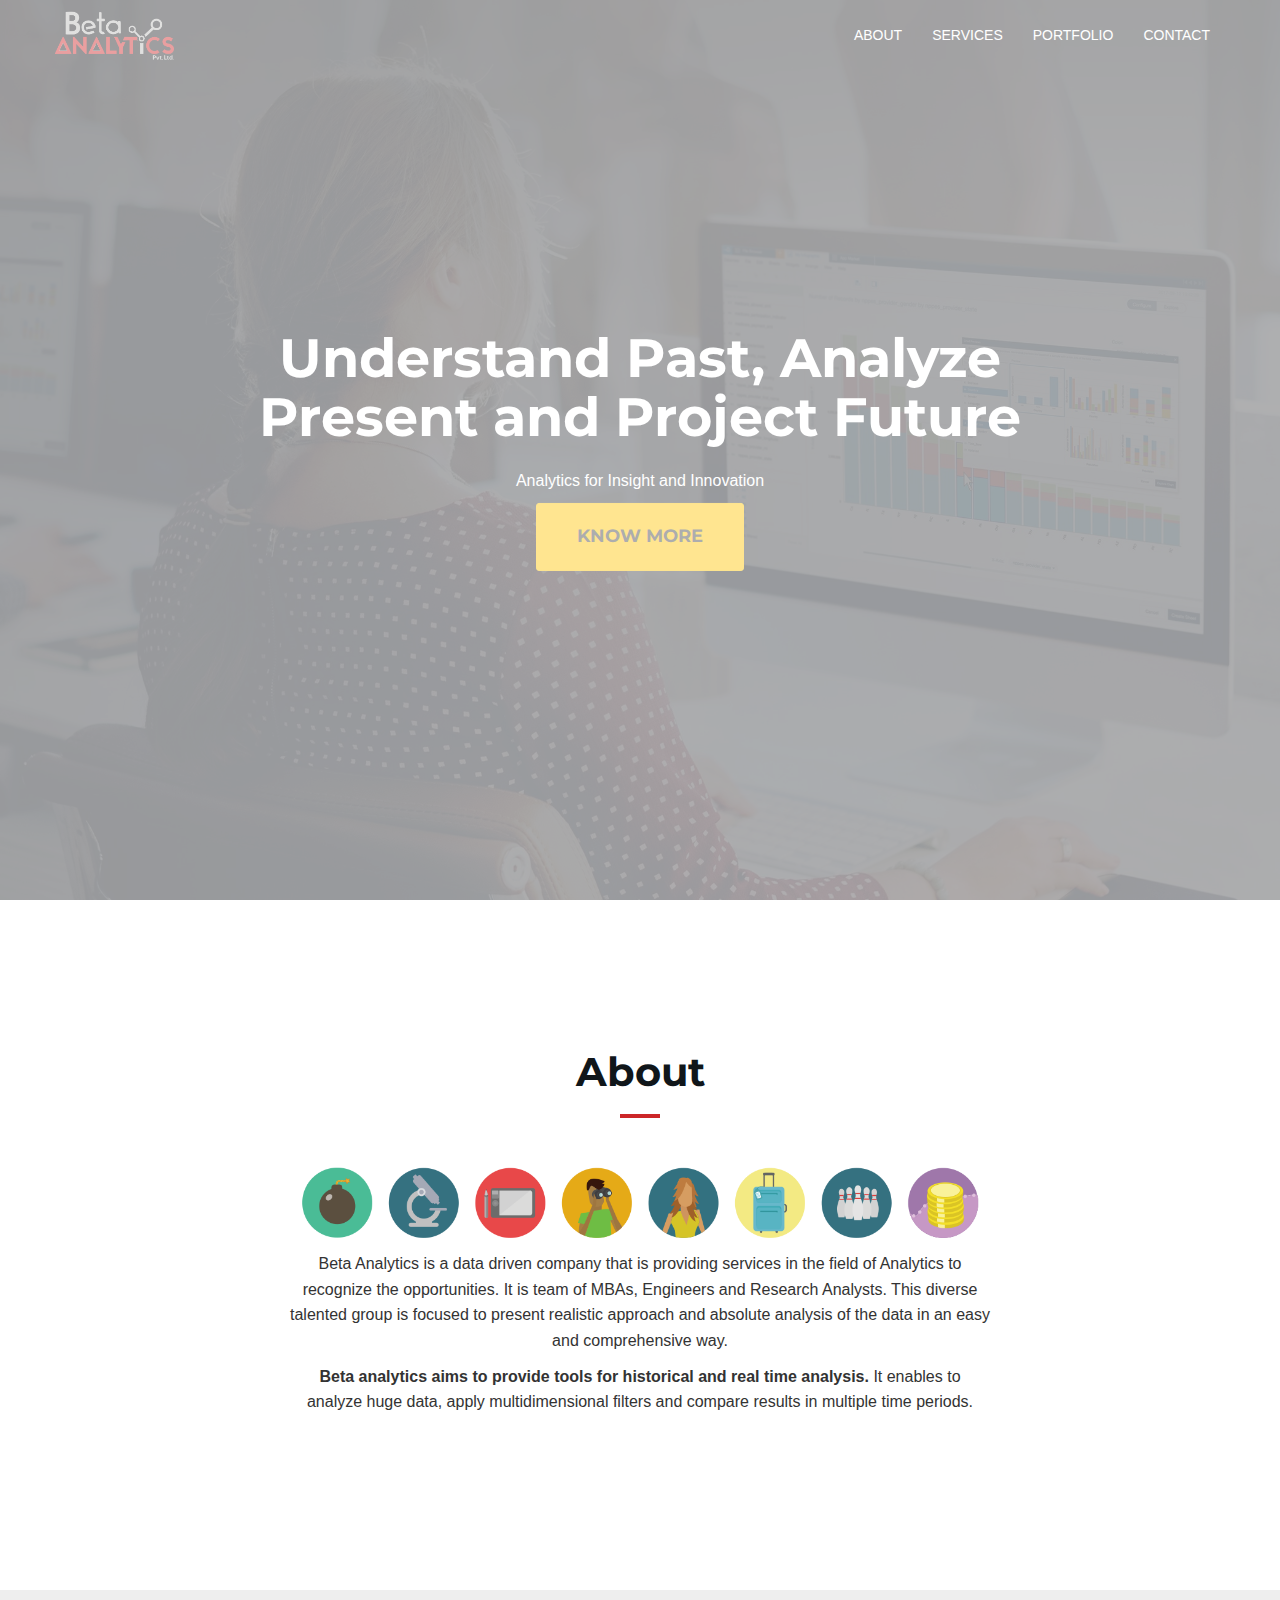
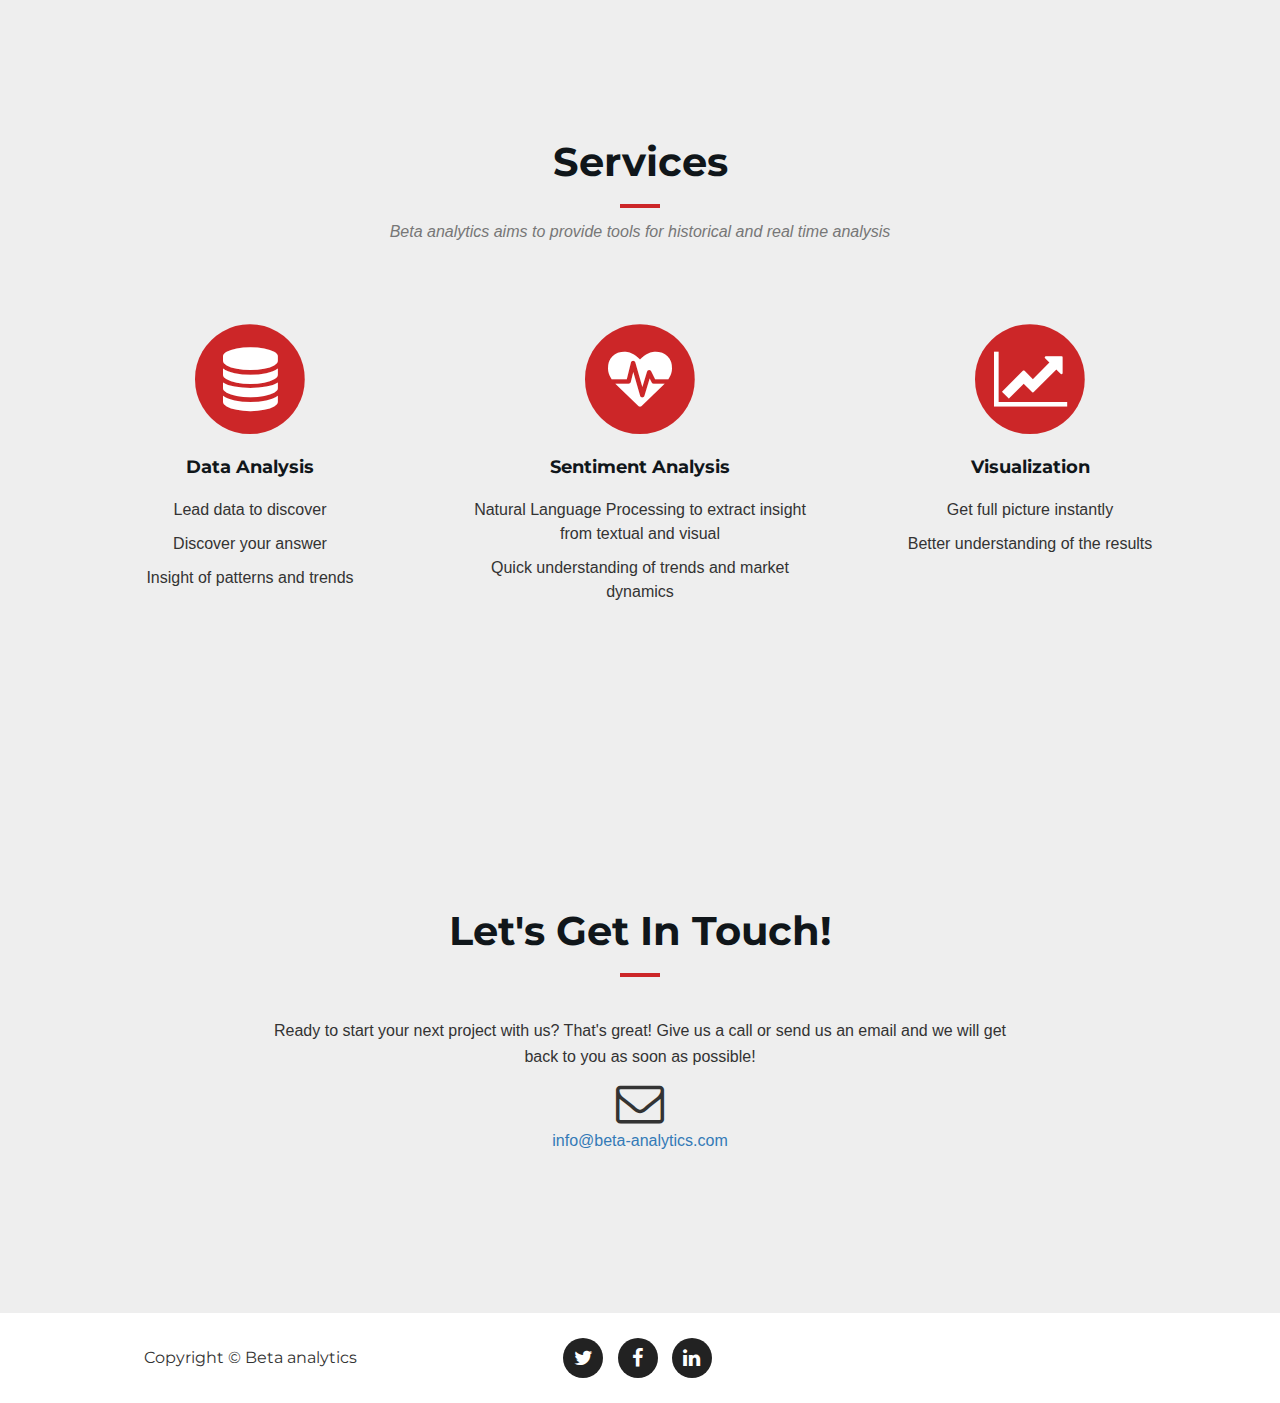
<file: index.html>
<!DOCTYPE html>
<html lang="en">
    <head>
        <meta charset="utf-8" />
        <meta http-equiv="X-UA-Compatible" content="IE=edge" />
        <meta name="viewport" content="width=device-width, initial-scale=1" />

        <title>Beta analytics</title>

        <script type="text/javascript" src="js/jquery.min.js"></script>

        <script type="text/javascript" src="js/bootstrap.min.js"></script>
        <link type="text/css" rel="stylesheet" href="css/bootstrap.min.css" />

        <!-- <script src="js/agency.min.js"></script> -->

        <link href="https://cdnjs.cloudflare.com/ajax/libs/font-awesome/4.7.0/css/font-awesome.min.css" rel="stylesheet" type="text/css" />
        <link href="https://fonts.googleapis.com/css?family=Montserrat:400,700%7CVarela+Round" rel="stylesheet" />

        <link type="text/css" rel="stylesheet" href="css/style.css" />
        <script type="text/javascript" src="js/main.js"></script>
    </head>

    <body>
        <header id="home">
            <div class="bg-img" style="background-image: url('./img/header-bg.jpg');">
                <div class="overlay"></div>
            </div>

            <nav id="nav" class="navbar nav-transparent">
                <div class="container">

                    <div class="navbar-header">
                        <div class="navbar-brand">
                            <a href="index.html">
                                <img class="logo" src="img/logo-medium.png" alt="logo">
                                <img class="logo-alt" src="img/logo-medium-comp.png" alt="logo">
                            </a>
                        </div>

                        <div class="nav-collapse">
                            <span></span>
                        </div>
                    </div>

                    <ul class="main-nav nav navbar-nav navbar-right">
                        <li class="hidden">
                            <a href="#page-top"></a>
                        </li>
                        <li>
                            <a href="#about">About</a>
                        </li>
                        <li>
                            <a href="#services">Services</a>
                        </li>
                        <li>
                            <a class="page-scroll" href="#portfolio">Portfolio</a>
                        </li>
                        <li style="display:none">
                            <a href="#team">Team</a>
                        </li>
                        <li>
                            <a href="#contact">Contact</a>
                        </li>
                    </ul>

                </div>
            </nav>

            <div class="home-wrapper">
                <div class="container">
                    <div class="row">

                        <div class="col-md-10 col-md-offset-1">
                            <div class="intro-text">
                                <h1 class="white-text">Understand Past, Analyze Present and Project Future</h1>
                                <p class="white-text">Analytics for Insight and Innovation</p>
                                <a href="#about" class="page-scroll btn btn-xl">Know More</a>
                            </div>
                        </div>

                    </div>
                </div>
            </div>
        </header>

        <!-- About Section -->
        <section id="about">
            <div class="container">
                <div class="row">
                    <div class="col-lg-12 text-center">
                        <h2 class="section-heading title">About</h2>

                        <div class="col-lg-8 col-lg-offset-2">
                            <div class="modal-body">

                                <img class="img-responsive img-centered" src="img/portfolio/roundicons-free.png" alt="">
                                <p>Beta Analytics is a data driven company that is providing services in the field of Analytics to recognize the opportunities.  It is team of MBAs, Engineers and Research Analysts. This diverse talented group is focused to present realistic approach and absolute analysis of the data in an easy and comprehensive way.</p>
                                <p>
                                    <strong>Beta analytics aims to provide tools for historical and real time analysis.</strong> It enables to analyze huge data, apply multidimensional filters and compare results in multiple time periods.</p>

                            </div>
                        </div>
                    </div>
                </div>
            </div>

            </div>

        </section>


        <!-- Services Section -->
        <section id="services" class="bg-light-gray">
            <div class="container">
                <div class="row">
                    <div class="col-lg-12 text-center">
                        <h2 class="section-heading title">Services</h2>
                        <h3 class="section-subheading text-muted">Beta analytics aims to provide tools for historical and real time analysis</h3>
                    </div>
                </div>
                <div class="row text-center">
                    <div class="col-md-4">
                        <div class="services">
                            <span class="fa-stack fa-4x">
                                <i class="fa fa-circle fa-stack-2x text-primary"></i>
                                <i class="fa fa-database fa-stack-1x fa-inverse"></i>
                            </span>
                            <h4 class="service-heading">Data Analysis</h4>
                            <ul>
                                <li>
                                    Lead data to discover
                                </li>
                                <li>
                                    Discover your answer
                                </li>
                                <li>
                                    Insight of patterns and trends
                                </li>
                            </ul>
                        </div>
                    </div>
                    <div class="col-md-4 text-center">
                        <span class="fa-stack fa-4x">
                            <i class="fa fa-circle fa-stack-2x text-primary"></i>
                            <i class="fa fa-heartbeat fa-stack-1x fa-inverse"></i>
                        </span>
                        <h4 class="service-heading">Sentiment Analysis</h4>
                        <ul >
                            <li>
                                Natural Language Processing to extract insight from textual and visual
                            </li>
                            <li>
                                Quick understanding of trends and market dynamics
                            </li>
                        </ul>
                    </div>
                    <div class="col-md-4">
                        <span class="fa-stack fa-4x">
                            <i class="fa fa-circle fa-stack-2x text-primary"></i>
                            <i class="fa fa-line-chart fa-stack-1x fa-inverse"></i>
                        </span>
                        <h4 class="service-heading">Visualization</h4>
                        <ul >
                            <li>
                                Get full picture instantly
                            </li>
                            <li>
                                Better understanding of the results
                            </li>
                        </ul>
                    </div>
                </div>
            </div>
        </section>

        <section id="portfolio" style="display:none">
            <div class="container">
                <div class="row">
                    <div class="col-lg-12 text-center">
                        <h2 class="section-heading title">Portfolio</h2>
                    </div>
                </div>
                <div class="row">
                    <div class="col-lg-6 about-left">
                        <h6>Brand new app to blow your mind</h6>
                        <h1>Nepseguide</h1>
                        <p>
                            <span>
                                We are here to listen from you deliver excellence
                            </span>
                        </p>
                        <p class="content">
                            nepseguide.com is a financial portal that offers complete and valuable information for stock investing. We offer unbiased and thorough equity research to make timely and right investment decisions. Our platform contains comprehensive and extensive information of security market relevant to all the prospective users and investors in the stock market of Nepal.
                        </p>
                        <a href="https://nepseguide.com/" type="button" class="page-scroll btn btn-primary" data-dismiss="modal"><i class="fa fa-get-pocket"></i> Get Early Access To Beta Version</a>
                    </div>
                    <div class="col-lg-6 about-right">
                        <div class="active-about-carusel">
                            <div class="single-item">
                                <img class="img-fluid" src="img/portfolio/golden-preview.png" alt="" width="80%">
                            </div>
                        </div>
                    </div>
                </div>
            </div>
        </section>


        <!-- Team Section -->
        <section id="team" style="display:none">
            <div class="container">
                <div class="row">
                    <div class="col-lg-12 text-center">
                        <h2 class="section-heading title">Our Amazing Team</h2>
                        <h3 class="section-subheading text-muted"></h3>
                    </div>
                </div>

                <div class="row">
                    <div class="col-sm-4">
                        <div class="team-member">
                            <img src="img/team/bikram.jpg" class="img-responsive img-circle" alt="">
                            <h4>Bikram Chitrakar</h4>
                            <p class="text-muted">Analyst</p>
                        </div>
                    </div>
                    <div class="col-sm-4">
                        <div class="team-member">
                            <img src="img/team/sanjeev.jpg" class="img-responsive img-circle" alt="">
                            <h4>Sanjeev Ghimire</h4>
                            <p class="text-muted">Analyst</p>
                        </div>
                    </div>
                    <div class="col-sm-4">
                        <div class="team-member">
                            <img src="img/team/rhoit.jpg" class="img-responsive img-circle" alt="">
                            <h4>Rohit Man Amatya</h4>
                            <p class="text-muted">Developer</p>
                        </div>
                    </div>
                </div>
            </div>
        </section>


        <!-- Contact Section -->
        <section id="contact" class="bg-light-gray">
            <div class="container">
                <div class="row">
                    <div class="col-lg-8 col-lg-offset-2 text-center">
                        <h2 class="section-heading title">Let's Get In Touch!</h2>
                        <hr class="primary">
                        <p>Ready to start your next project with us? That's great! Give us a call or send us an email and we will get back to you as soon as possible!</p>
                    </div>
                    <!-- <div class="col-lg-4 col-lg-offset-2 text-center">
                         <i class="fa fa-phone fa-3x sr-contact"></i>
                         <p>123-456-6789</p>
                         </div> -->
                    <div class="col-lg-4 col-lg-offset-4 text-center">
                        <i class="fa fa-envelope-o fa-3x sr-contact"></i>
                        <p><a href="mailto:your-email@your-domain.com">info@beta-analytics.com</a></p>
                    </div>
                </div>
            </div>
        </section>

        <footer>
            <div class="container">
                <div class="row">
                    <div class="col-md-4">
                        <span class="copyright">Copyright &copy; Beta analytics</span>
                    </div>
                    <div class="col-md-4">
                        <ul class="list-inline social-buttons">
                            <li><a href="https://www.facebook.com/beta_analytics"><i class="fa fa-twitter"></i></a>
                            </li>
                            <li><a href="https://twitter.com/beta_analytics"><i class="fa fa-facebook"></i></a>
                            </li>
                            <li><a href="#"><i class="fa fa-linkedin"></i></a>
                            </li>
                        </ul>
                    </div>
                    <div class="col-md-4">
                        <!-- <ul class="list-inline quicklinks">
                             <li><a href="#">Privacy Policy</a>
                             </li>
                             <li><a href="#">Terms of Use</a>
                             </li>
                             </ul> -->
                    </div>
                </div>
            </div>
        </footer>

        <!-- Back to top -->
        <div id="back-to-top"></div>
        <!-- /Back to top -->

        <!-- Preloader -->
        <div id="preloader">
            <div class="preloader">
                <span></span>
                <span></span>
                <span></span>
                <span></span>
            </div>
        </div>
        <!-- /Preloader -->
    </body>

</html>
</file>
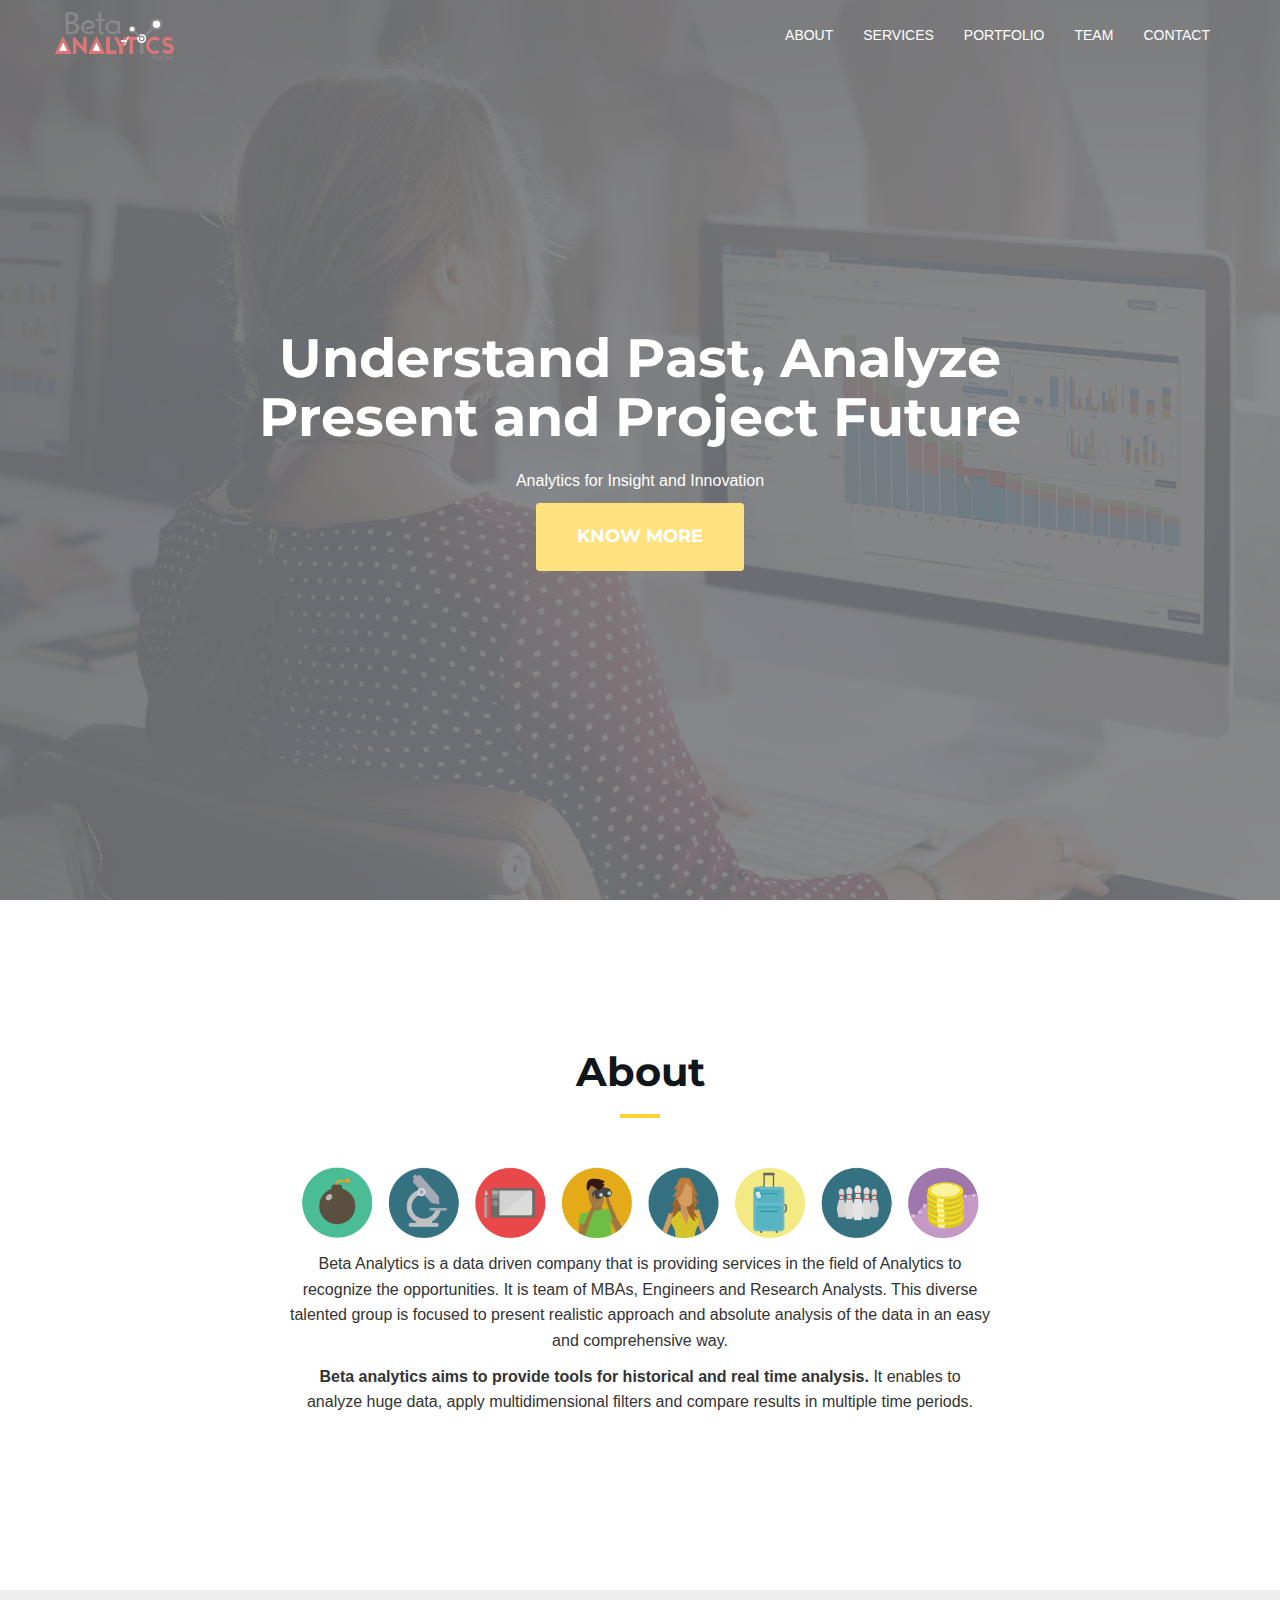
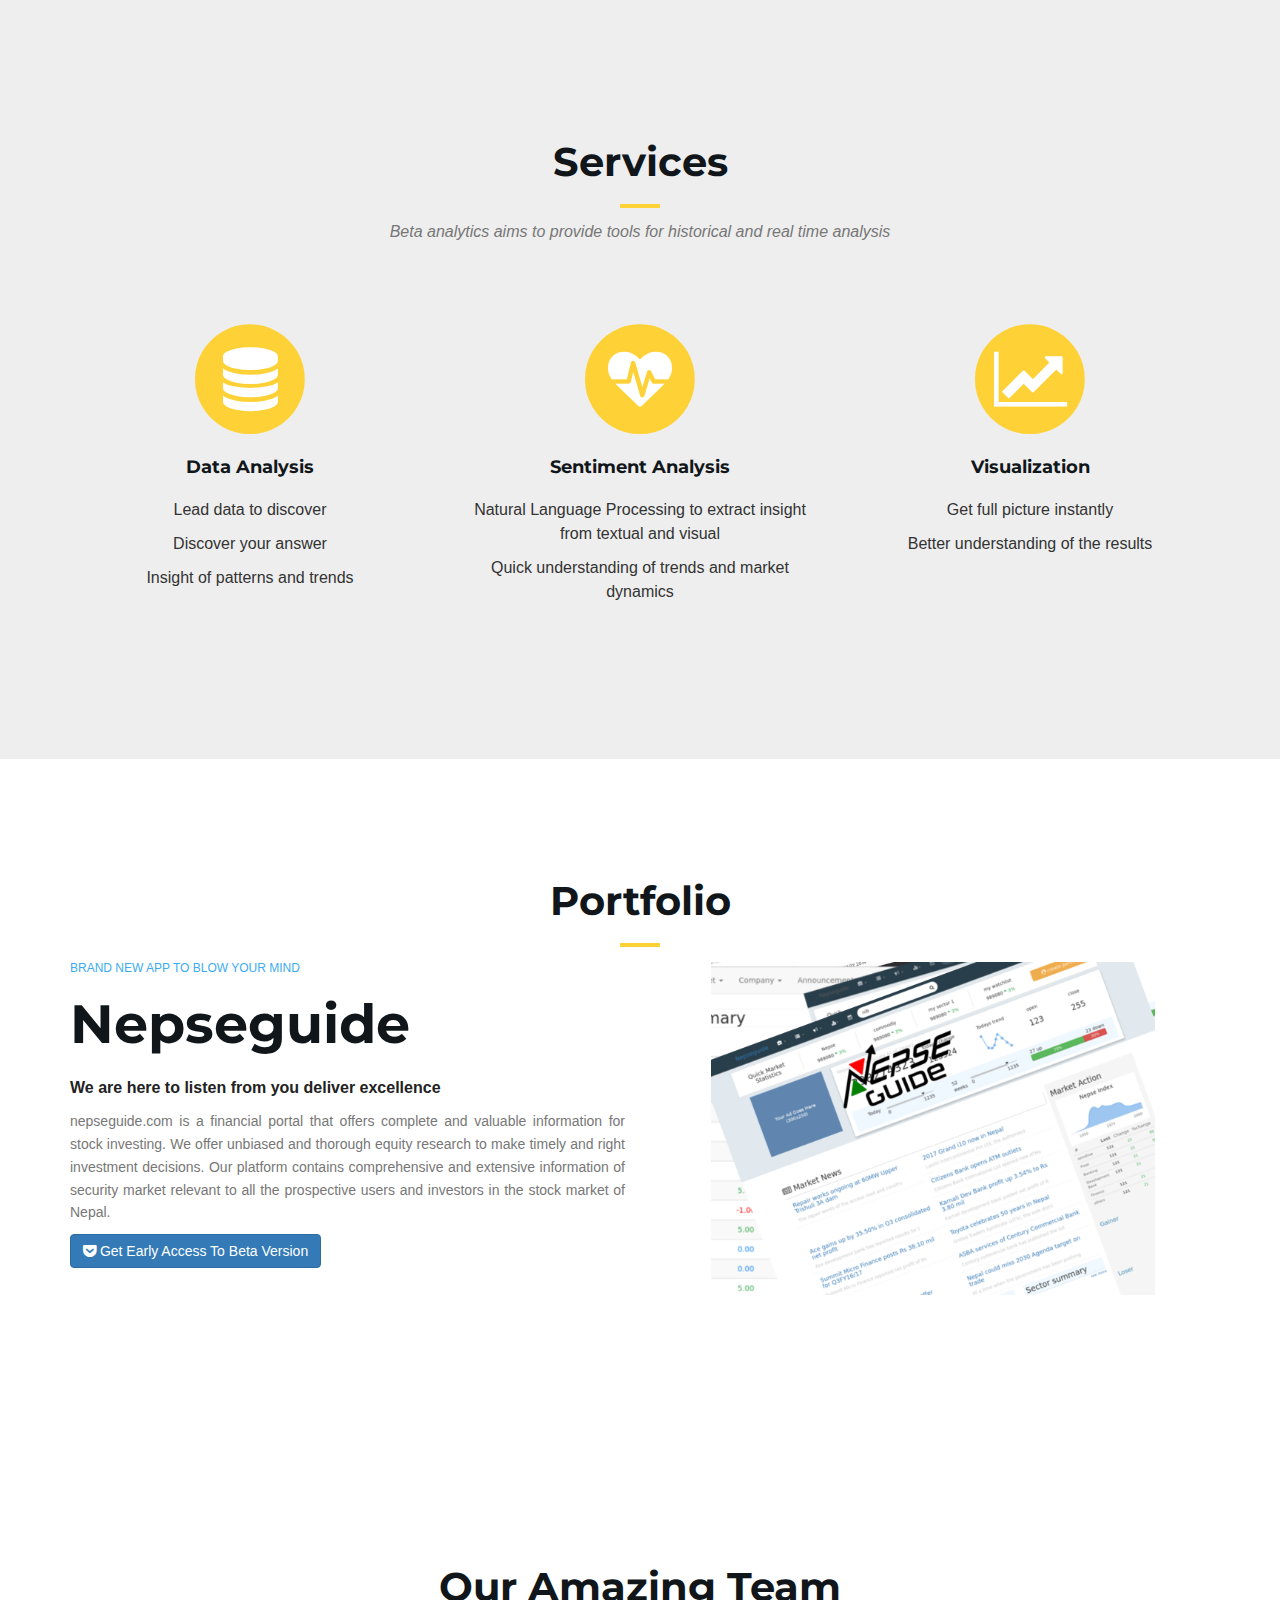
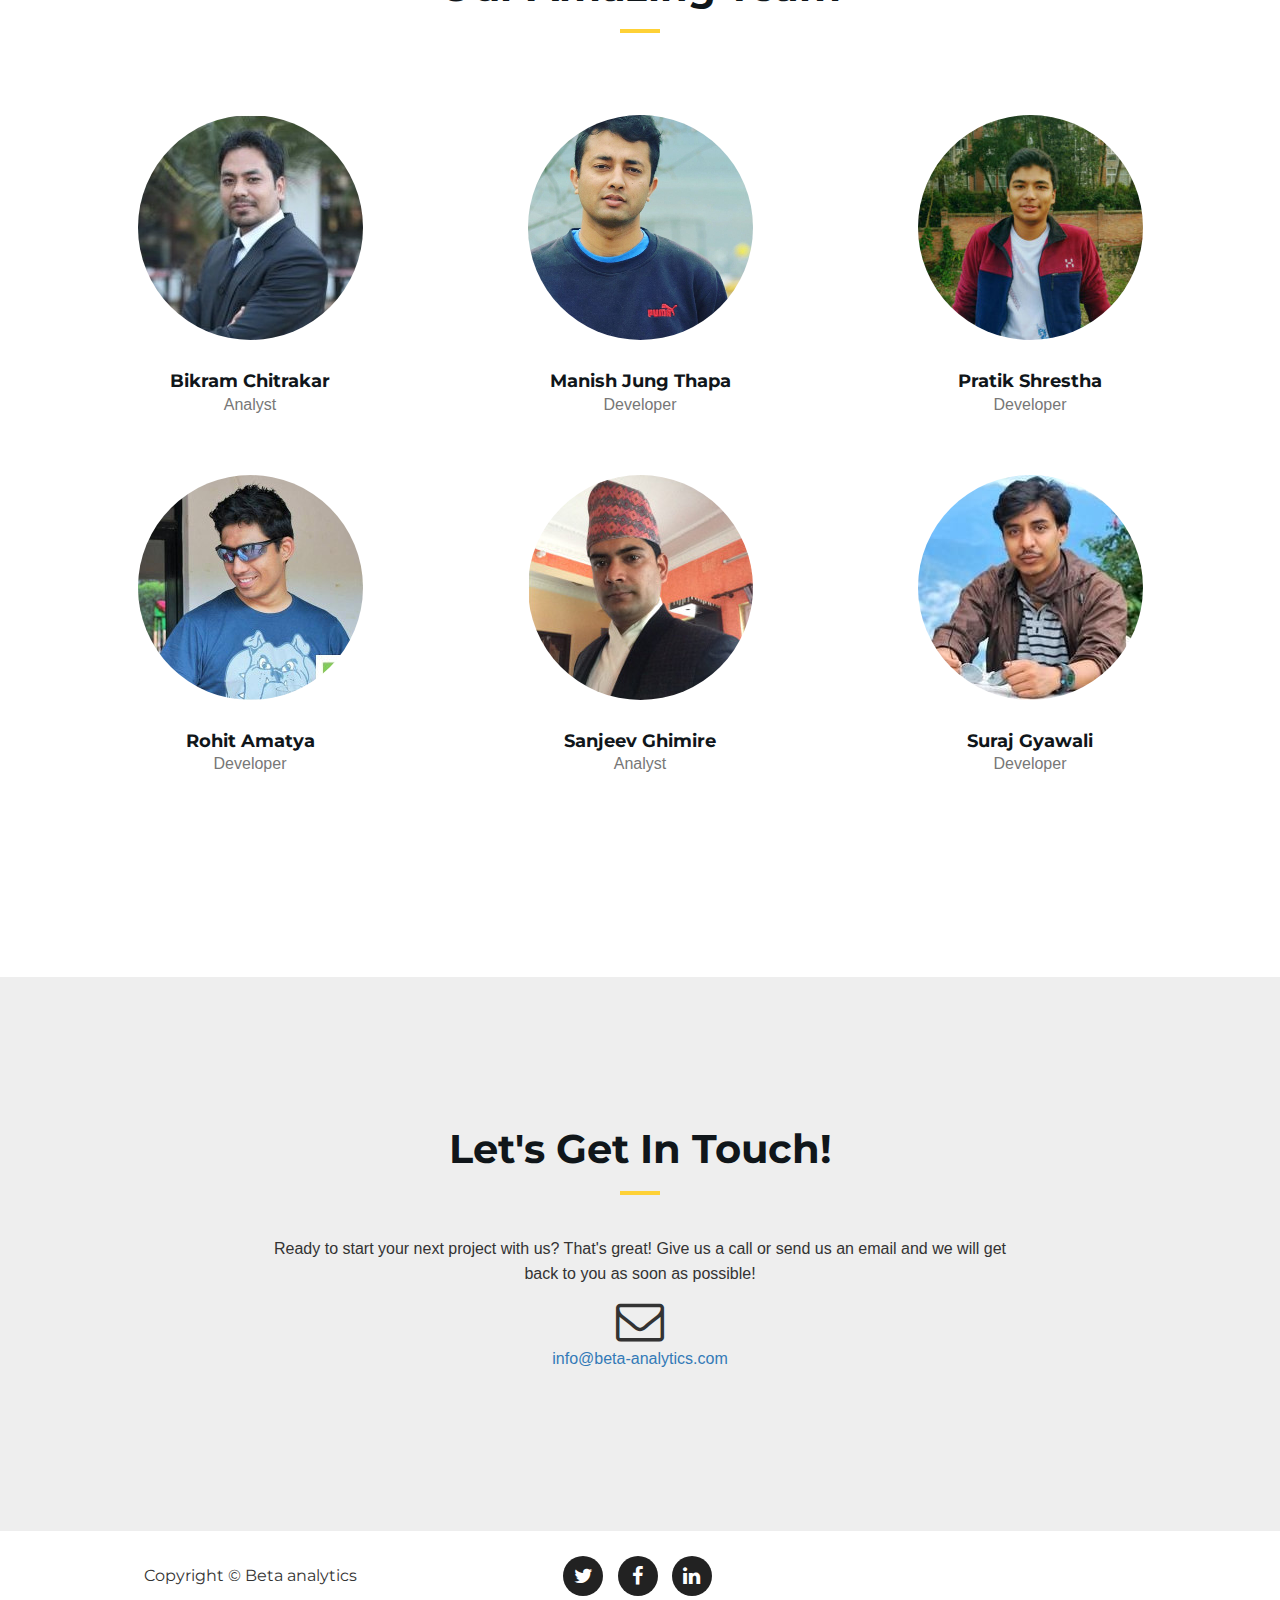
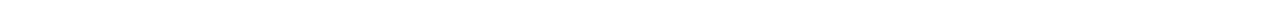
<file: public/index.html>
<!DOCTYPE html>
<html lang="en">

<head>
    <meta charset="utf-8">
    <meta http-equiv="X-UA-Compatible" content="IE=edge">
    <meta name="viewport" content="width=device-width, initial-scale=1">

    <title>Beta analytics</title>

    <link href="https://fonts.googleapis.com/css?family=Montserrat:400,700%7CVarela+Round" rel="stylesheet">

    <link type="text/css" rel="stylesheet" href="css/bootstrap.min.css" />

    <link href="https://cdnjs.cloudflare.com/ajax/libs/font-awesome/4.7.0/css/font-awesome.min.css" rel="stylesheet" type="text/css">

    <link type="text/css" rel="stylesheet" href="css/style.css" />
</head>

<body>
    <header id="home">
        <div class="bg-img" style="background-image: url('./img/header-bg.jpg');">
            <div class="overlay"></div>
        </div>

        <nav id="nav" class="navbar nav-transparent">
            <div class="container">

                <div class="navbar-header">
                    <div class="navbar-brand">
                        <a href="index.html">
                            <img class="logo" src="img/logo-large.png" alt="logo">
                            <img class="logo-alt" src="img/logo-large.png" alt="logo">
                        </a>
                    </div>

                    <div class="nav-collapse">
                        <span></span>
                    </div>
                </div>

                <ul class="main-nav nav navbar-nav navbar-right">
                   <li class="hidden">
                            <a href="#page-top"></a>
                        </li>
                        <li>
                            <a href="#about">About</a>
                        </li>
                        <li>
                            <a href="#services">Services</a>
                        </li>
                        <li>
                            <a class="page-scroll" href="#portfolio">Portfolio</a>
                        </li>
                        <li>
                            <a href="#team">Team</a>
                        </li>
                        <li>
                            <a href="#contact">Contact</a>
                        </li>
                </ul>

            </div>
        </nav>

        <div class="home-wrapper">
            <div class="container">
                <div class="row">

                    <div class="col-md-10 col-md-offset-1">
                        <div class="intro-text">
                            <h1 class="white-text">Understand Past, Analyze Present and Project Future</h1>
                            <p class="white-text">Analytics for Insight and Innovation</p>
                            <a href="#about" class="page-scroll btn btn-xl">Know More</a>
                        </div>
                    </div>

                </div>
            </div>
        </div>
    </header>

        <!-- About Section -->
    <section id="about">
        <div class="container">
                <div class="row">
                    <div class="col-lg-12 text-center">
                        <h2 class="section-heading title">About</h2>

                        <div class="col-lg-8 col-lg-offset-2">
                        <div class="modal-body">

                            <img class="img-responsive img-centered" src="img/portfolio/roundicons-free.png" alt="">
                            <p>Beta Analytics is a data driven company that is providing services in the field of Analytics to recognize the opportunities.  It is team of MBAs, Engineers and Research Analysts. This diverse talented group is focused to present realistic approach and absolute analysis of the data in an easy and comprehensive way.</p>
                            <p>
                                <strong>Beta analytics aims to provide tools for historical and real time analysis.</strong> It enables to analyze huge data, apply multidimensional filters and compare results in multiple time periods.</p>

                            </div>
                        </div>
                    </div>
                    </div>
                </div>

            </div>
       
    </section>


    <!-- Services Section -->
        <section id="services" class="bg-light-gray">
            <div class="container">
                <div class="row">
                    <div class="col-lg-12 text-center">
                        <h2 class="section-heading title">Services</h2>
                        <h3 class="section-subheading text-muted">Beta analytics aims to provide tools for historical and real time analysis</h3>
                    </div>
                </div>
                <div class="row text-center">
                    <div class="col-md-4">
                        <div class="services">
                            <span class="fa-stack fa-4x">
                                <i class="fa fa-circle fa-stack-2x text-primary"></i>
                                <i class="fa fa-database fa-stack-1x fa-inverse"></i>
                            </span>
                            <h4 class="service-heading">Data Analysis</h4>
                                <ul>
                                    <li>
                                        Lead data to discover
                                    </li>
                                    <li>
                                        Discover your answer
                                    </li>
                                    <li>
                                        Insight of patterns and trends
                                    </li>
                                </ul>
                        </div>
                    </div>
                    <div class="col-md-4 text-center">
                        <span class="fa-stack fa-4x">
                            <i class="fa fa-circle fa-stack-2x text-primary"></i>
                            <i class="fa fa-heartbeat fa-stack-1x fa-inverse"></i>
                        </span>
                        <h4 class="service-heading">Sentiment Analysis</h4>
                        <ul >
                           <li>
                               Natural Language Processing to extract insight from textual and visual
                           </li>
                           <li>
                                Quick understanding of trends and market dynamics
                           </li>
                        </ul>
                    </div>
                    <div class="col-md-4">
                        <span class="fa-stack fa-4x">
                            <i class="fa fa-circle fa-stack-2x text-primary"></i>
                            <i class="fa fa-line-chart fa-stack-1x fa-inverse"></i>
                        </span>
                        <h4 class="service-heading">Visualization</h4>
                        <ul >
                            <li>
                                Get full picture instantly
                            </li>
                            <li>
                                Better understanding of the results
                            </li>
                        </ul> 
                    </div>
                </div>
            </div>
        </section>

         <!-- Portfolio Grid Section -->
       <!--  <section id="portfolio" >
            <div class="container">
                <div class="row">
                    <div class="col-lg-12 text-center">
                        <h2 class="section-heading title">Portfolio</h2>
                    </div>
                </div>
                <div class="row">
                    <div class="col-lg-8 col-lg-offset-2">
                        <div class="col-lg-6">
                            <img src="img/portfolio/golden-preview.png" width="100%">
                        </div>
                        <div class="col-lg-6">
                            <h3>Nepseguide</h3>
                            <p>Lorem ipsum dolor sit amet, consectetur adipisicing elit, sed do eiusmod
                            tempor incididunt ut labore et dolore magna aliqua. Ut enim ad minim veniam,
                            quis nostrud exercitation ullamco laboris nisi ut </p>
                        </div>
                    </div>
                </div>
                <div class="row text-center" style="padding: 30px;">
                    <a href="#contact" type="button" class="btn btn-primary" data-dismiss="modal"><i class="fa fa-get-pocket"></i> Get Early Access To Beta Version</a>
                </div>
            </div>
        </section>
 -->
        <section id="portfolio" >
                <div class="container">
                    <div class="row">
                        <div class="col-lg-12 text-center">
                        <h2 class="section-heading title">Portfolio</h2>
                        </div>
                    </div>                
                    <div class="row">
                        <div class="col-lg-6 about-left">
                            <h6>Brand new app to blow your mind</h6>
                            <h1>Nepseguide</h1>
                            <p>
                                <span>
                                    We are here to listen from you deliver excellence
                                </span>
                            </p>
                            <p class="content">
                               nepseguide.com is a financial portal that offers complete and valuable information for stock investing. We offer unbiased and thorough equity research to make timely and right investment decisions. Our platform contains comprehensive and extensive information of security market relevant to all the prospective users and investors in the stock market of Nepal.
                            </p>
                           <a href="#contact" type="button" class="page-scroll btn btn-primary" data-dismiss="modal"><i class="fa fa-get-pocket"></i> Get Early Access To Beta Version</a>
                        </div>
                        <div class="col-lg-6 about-right">
                            <div class="active-about-carusel">
                                <div class="single-item">
                                    <img class="img-fluid" src="img/portfolio/golden-preview.png" alt="" width="80%">
                                </div>                                                           
                            </div>
                        </div>
                    </div>
                </div>  
            </section>


     <!-- Team Section -->
        <section id="team">
            <div class="container">
                <div class="row">
                    <div class="col-lg-12 text-center">
                        <h2 class="section-heading title">Our Amazing Team</h2>
                        <h3 class="section-subheading text-muted"></h3>
                    </div>
                </div>
                <div class="row">
                    <div class="col-sm-4">
                        <div class="team-member">
                            <img src="img/team/bikram.jpg" class="img-responsive img-circle" alt="">
                            <h4>Bikram Chitrakar</h4>
                            <p class="text-muted">Analyst</p>
                        </div>
                    </div>
                    <div class="col-sm-4">
                        <div class="team-member">
                            <img src="img/team/mjt.jpg" class="img-responsive img-circle" alt="">
                            <h4>Manish Jung Thapa</h4>
                            <p class="text-muted">Developer</p>
                        </div>
                    </div>
                    <div class="col-sm-4">
                        <div class="team-member">
                            <img src="img/team/pratik.jpg" class="img-responsive img-circle" alt="">
                            <h4>Pratik Shrestha</h4>
                            <p class="text-muted">Developer</p>
                        </div>
                    </div>



                </div>
                <div class="row">
                    <div class="col-sm-4">
                        <div class="team-member">
                            <img src="img/team/rhoit.jpg" class="img-responsive img-circle" alt="">
                            <h4>Rohit Amatya</h4>
                            <p class="text-muted">Developer</p>
                        </div>
                    </div>
                    <div class="col-sm-4">
                        <div class="team-member">
                            <img src="img/team/sanjeev.jpg" class="img-responsive img-circle" alt="">
                            <h4>Sanjeev Ghimire</h4>
                            <p class="text-muted">Analyst</p>
                        </div>
                    </div>
                    <div class="col-sm-4">
                        <div class="team-member">
                            <img src="img/team/suraj.jpg" class="img-responsive img-circle" alt="Suraj">
                            <h4>Suraj Gyawali</h4>
                            <p class="text-muted">Developer</p>
                        </div>
                    </div>

                    <!-- <div class="col-sm-4">
                        <div class="team-member">
                            <img src="img/team/3.jpg" class="img-responsive img-circle" alt="">
                            <h4>Radhika Panta</h4>
                            <p class="text-muted">Designer</p>
                        </div>
                    </div> -->
                </div>
                <!-- <div class="row">
                    <div class="col-lg-8 col-lg-offset-2 text-center">
                        <p class="large text-muted">Lorem ipsum dolor sit amet, consectetur adipisicing elit. Aut eaque, laboriosam veritatis, quos non quis ad perspiciatis, totam corporis ea, alias ut unde.</p>
                    </div>
                </div> -->
            </div>

        </section>


<!-- Contact Section -->
<section id="contact" class="bg-light-gray">
        <div class="container">
            <div class="row">
                <div class="col-lg-8 col-lg-offset-2 text-center">
                    <h2 class="section-heading title">Let's Get In Touch!</h2>
                    <hr class="primary">
                    <p>Ready to start your next project with us? That's great! Give us a call or send us an email and we will get back to you as soon as possible!</p>
                </div>
                <!-- <div class="col-lg-4 col-lg-offset-2 text-center">
                    <i class="fa fa-phone fa-3x sr-contact"></i>
                    <p>123-456-6789</p>
                </div> -->
                <div class="col-lg-4 col-lg-offset-4 text-center">
                    <i class="fa fa-envelope-o fa-3x sr-contact"></i>
                    <p><a href="mailto:your-email@your-domain.com">info@beta-analytics.com</a></p>
                </div>
            </div>
        </div>
    </section>

<footer>
    <div class="container">
        <div class="row">
            <div class="col-md-4">
                <span class="copyright">Copyright &copy; Beta analytics</span>
            </div>
            <div class="col-md-4">
                <ul class="list-inline social-buttons">
                    <li><a href="https://www.facebook.com/beta_analytics"><i class="fa fa-twitter"></i></a>
                    </li>
                    <li><a href="https://twitter.com/beta_analytics"><i class="fa fa-facebook"></i></a>
                    </li>
                    <li><a href="#"><i class="fa fa-linkedin"></i></a>
                    </li>
                </ul>
            </div>
            <div class="col-md-4">
                <!-- <ul class="list-inline quicklinks">
                    <li><a href="#">Privacy Policy</a>
                    </li>
                    <li><a href="#">Terms of Use</a>
                    </li>
                </ul> -->
            </div>
        </div>
    </div>
</footer>

    <!-- Back to top -->
    <div id="back-to-top"></div>
    <!-- /Back to top -->

    <!-- Preloader -->
    <div id="preloader">
        <div class="preloader">
            <span></span>
            <span></span>
            <span></span>
            <span></span>
        </div>
    </div>
    <!-- /Preloader -->

    <!-- <script src="js/agency.min.js"></script> -->
    <script type="text/javascript" src="js/jquery.min.js"></script>
    <script type="text/javascript" src="js/bootstrap.min.js"></script>
    <script type="text/javascript" src="js/main.js"></script>

</body>

</html>
</file>
<file: css/style.css>
body {
    font-family: "Roboto Slab", "Helvetica Neue", Helvetica, Arial, sans-serif;
    font-size: 16px;
    line-height: 1.6;
    overflow-x: hidden;
    /*color: #868F9B;*/
}

h1, h2, h3, h4, h5, h6 {
    font-family: 'Montserrat', sans-serif;
    font-weight: 700;
    margin-top: 0px;
    margin-bottom: 20px;
    color: #10161A;
}

h1 {
    font-size: 54px;
}

h2 {
    font-size: 36px;
}

h3 {
    font-size: 21px;
}

h4 {
    font-size: 18px;
}

h5 {
    font-size: 16px;
}

a {
    text-decoration: none;
    -webkit-transition: 0.2s opacity;
    transition: 0.2s opacity;
}

a:hover, a:focus {
    text-decoration: none;
    outline: none;
    opacity: 0.8;
    color: #cc2628;
}

.main-color {
    color: #cc2628;
}

.white-text {
    color: #FFF;
}

::-moz-selection {
    background-color: #cc2628;
    color: #FFF;
}

::selection {
    background-color: #cc2628;
    color: #FFF;
}

ul, ol {
    margin: 0;
    padding: 0;
    list-style: none
}
.main-nav{
 text-transform: uppercase;
}

/* --  background image section  -- */

.bg-img {
    position: absolute;
    left: 0;
    top: 0;
    right: 0;
    bottom: 0;
    z-index: -1;
    background-position: center;
    background-size: cover;
    background-attachment: fixed;
}

.bg-img .overlay {
    position: absolute;
    left: 0;
    top: 0;
    right: 0;
    bottom: 0;
    opacity: .8;
    background: #1C1D21;
}


/* --  section header  -- */
section {
  padding: 100px 0;
}
section h2.section-heading {
  font-size: 40px;
  margin-top: 0;
  margin-bottom: 15px;
}

section h3.section-subheading {
  font-size: 16px;
  font-family: "Droid Serif", "Helvetica Neue", Helvetica, Arial, sans-serif;
  text-transform: none;
  font-style: italic;
  font-weight: 400;
  margin-bottom: 75px;
}
@media (min-width: 768px) {
  section {
    padding: 150px 0;
  }
}



/* --  Buttons  -- */
.btn:focus,
.btn:active,
.btn.active,
.btn:active:focus {
  outline: none;
}

.btn-xl {
  color: #464648;
  background-color: #fec503;
  border-color: #fec503;
  font-family: "Montserrat", "Helvetica Neue", Helvetica, Arial, sans-serif;
  text-transform: uppercase;
  font-weight: 700;
  border-radius: 3px;
  font-size: 18px;
  padding: 20px 40px;
}
.btn-xl:hover,
.btn-xl:focus,
.btn-xl:active,
.btn-xl.active,
.open .dropdown-toggle.btn-xl {
  color: #464648;
  background-color: #fec503;
  border-color: #f6bf01;
}
.btn-xl:active,
.btn-xl.active,
.open .dropdown-toggle.btn-xl {
  background-image: none;
}
.btn-xl.disabled,
.btn-xl[disabled],
fieldset[disabled] .btn-xl,
.btn-xl.disabled:hover,
.btn-xl[disabled]:hover,
fieldset[disabled] .btn-xl:hover,
.btn-xl.disabled:focus,
.btn-xl[disabled]:focus,
fieldset[disabled] .btn-xl:focus,
.btn-xl.disabled:active,
.btn-xl[disabled]:active,
fieldset[disabled] .btn-xl:active,
.btn-xl.disabled.active,
.btn-xl[disabled].active,
fieldset[disabled] .btn-xl.active {
  background-color: #cc2628;
  border-color: #cc2628;
}
.btn-xl .badge {
  color: #cc2628;
  background-color: white;
}


/*------------------------------------*\
	Logo
\*------------------------------------*/

.navbar-brand {
    padding: 0;
}

.navbar-brand .logo, .navbar-brand .logo-alt {
    max-height: 50px;
    display: block;
}

#nav:not(.nav-transparent):not(.fixed-nav) .navbar-brand .logo-alt {
	display: none;
}

#nav.nav-transparent:not(.fixed-nav) .navbar-brand .logo {
	display: none;
}

#nav.fixed-nav .navbar-brand .logo-alt {
    display: none;
}

@media only screen and (max-width: 767px) {
    #nav.nav-transparent .navbar-brand .logo-alt {
        display: none !important;
    }
    #nav.nav-transparent .navbar-brand .logo {
        display: block !important;
    }
}


/*------------------------------------*\
	Navigation
\*------------------------------------*/

#nav {
    padding: 10px 0px;
    background: #FFF;
    -webkit-transition: 0.5s ease;
    transition: 0.5s ease;
    z-index: 999;
}

#nav.navbar {
    border: none;
    border-radius: 0;
    margin-bottom: 0px;
}

#nav.fixed-nav {
    position: fixed;
    left: 0;
    right: 0;
    padding: 0px 0px;
    background-color: #FFF !important;
    border-bottom: 1px solid #EEE;
}

#nav.nav-transparent {
    background: transparent;
}


/* -- default nav -- */

@media only screen and (min-width: 768px) {
    .main-nav li {
        padding: 0px 15px;
    }
    .main-nav li a {
        font-size: 14px;
        -webkit-transition: 0.2s color;
        transition: 0.2s color;
    }
    .main-nav>li>a {
        color: #10161A;
        padding: 15px 0px;
    }
    #nav.nav-transparent:not(.fixed-nav) .main-nav>li>a {
        color: #fff;
    }
    .main-nav>li>a:hover, .main-nav>li>a:focus, .main-nav>li.active>a {
        background: transparent;
        color: #cc2628;
    }
    .main-nav>li>a:after {
        content: "";
        display: block;
        background-color: #cc2628;
        height: 2px;
        width: 0%;
        -webkit-transition: 0.2s width;
        transition: 0.2s width;
    }
    .main-nav>li>a:hover:after, .main-nav>li.active>a:after {
        width: 100%;
    }
    /* dropdown */
    .has-dropdown {
        position: relative;
    }
    .has-dropdown>a:before {
        font-family: 'FontAwesome';
        content: "\f054";
        font-size: 6px;
        margin-left: 6px;
        float: right;
        -webkit-transform: rotate(90deg);
        -ms-transform: rotate(90deg);
        transform: rotate(90deg);
        -webkit-transition: 0.2s transform;
        transition: 0.2s transform;
    }
    .dropdown {
        position: absolute;
        right: -50%;
        top: 0;
        background-color: #cc2628;
        width: 200px;
        -webkit-box-shadow: 0px 5px 5px -5px rgba(53, 64, 82, 0.2);
        box-shadow: 0px 5px 5px -5px rgba(53, 64, 82, 0.2);
        -webkit-transform: translateY(15px) translateX(50%);
        -ms-transform: translateY(15px) translateX(50%);
        transform: translateY(15px) translateX(50%);
        opacity: 0;
        visibility: hidden;
        -webkit-transition: 0.2s all;
        transition: 0.2s all;
    }
    .main-nav>.has-dropdown>.dropdown {
        top: 100%;
        right: 50%;
    }
    .main-nav>.has-dropdown>.dropdown .dropdown.dropdown-left {
        right: 150%;
    }
    .dropdown li a {
        display: block;
        color: #FFF;
        border-top: 1px solid rgba(250, 250, 250, 0.1);
        padding: 10px 0px;
    }
    .dropdown li:nth-child(1) a {
        border-top: none;
    }
    .has-dropdown:hover>.dropdown {
        opacity: 1;
        visibility: visible;
        -webkit-transform: translateY(0px) translateX(50%);
        -ms-transform: translateY(0px) translateX(50%);
        transform: translateY(0px) translateX(50%);
    }
    .has-dropdown:hover>a:before {
        -webkit-transform: rotate(0deg);
        -ms-transform: rotate(0deg);
        transform: rotate(0deg);
    }
    .nav-collapse {
        display: none;
    }
}


/* -- mobile nav -- */

@media only screen and (max-width: 767px) {
    #nav {
        padding: 0px 0px;
    }
    #nav.nav-transparent {
        background: #FFF;
    }
    .main-nav {
        position: fixed;
        right: 0;
        height: calc(100vh - 80px);
        -webkit-box-shadow: 0px 80px 0px 0px #1C1D21;
        box-shadow: 0px 80px 0px 0px #1C1D21;
        max-width: 250px;
        width: 0%;
        -webkit-transform: translateX(100%);
        -ms-transform: translateX(100%);
        transform: translateX(100%);
        margin: 0;
        overflow-y: auto;
        background: #1C1D21;
        -webkit-transition: 0.2s all;
        transition: 0.2s all;
    }
    #nav.open .main-nav {
        -webkit-transform: translateX(0%);
        -ms-transform: translateX(0%);
        transform: translateX(0%);
        width: 100%;
    }
    .main-nav li {
        border-top: 1px solid rgba(250, 250, 250, 0.1);
    }
    .main-nav li a {
        display: block;
        color: #FFF;
        -webkit-transition: 0.2s all;
        transition: 0.2s all;
    }
    .main-nav>li.active {
        border-left: 6px solid #cc2628;
    }
    .main-nav li a:hover, .main-nav li a:focus {
        background-color: #cc2628;
        color: #FFF;
        opacity: 1;
    }
    .has-dropdown>a:after {
        content: "\f054";
        font-family: 'FontAwesome';
        float: right;
        -webkit-transition: 0.2s -webkit-transform;
        transition: 0.2s -webkit-transform;
        transition: 0.2s transform;
        transition: 0.2s transform, 0.2s -webkit-transform;
    }
    .dropdown {
        opacity: 0;
        visibility: hidden;
        height: 0;
        background: rgba(250, 250, 250, 0.1);
    }
    .dropdown li a {
        padding: 6px 10px;
    }
    .has-dropdown.open-drop>a:after {
        -webkit-transform: rotate(90deg);
        -ms-transform: rotate(90deg);
        transform: rotate(90deg);
    }
    .has-dropdown.open-drop>.dropdown {
        opacity: 1;
        visibility: visible;
        height: auto;
        -webkit-transition: 0.2s all;
        transition: 0.2s all;
    }
}


/* -- nav btn collapse -- */

.nav-collapse {
    position: relative;
    float: right;
    width: 40px;
    height: 40px;
    margin-top: 5px;
    margin-right: 5px;
    cursor: pointer;
    z-index: 99999;
}

.nav-collapse span {
    display: block;
    -webkit-transform: translate(-50%, -50%);
    -ms-transform: translate(-50%, -50%);
    transform: translate(-50%, -50%);
    position: absolute;
    top: 50%;
    left: 50%;
    width: 25px;
}

.nav-collapse span:before, .nav-collapse span:after {
    content: "";
    display: block;
}

.nav-collapse span, .nav-collapse span:before, .nav-collapse span:after {
    height: 4px;
    background: #10161A;
    -webkit-transition: 0.2s all;
    transition: 0.2s all;
}

.nav-collapse span:before {
    -webkit-transform: translate(0%, 10px);
    -ms-transform: translate(0%, 10px);
    transform: translate(0%, 10px);
}

.nav-collapse span:after {
    -webkit-transform: translate(0%, -14px);
    -ms-transform: translate(0%, -14px);
    transform: translate(0%, -14px);
}

#nav.open .nav-collapse span {
    background: transparent;
}

#nav.open .nav-collapse span:before {
    -webkit-transform: translateY(0px) rotate(-135deg);
    -ms-transform: translateY(0px) rotate(-135deg);
    transform: translateY(0px) rotate(-135deg);
}

#nav.open .nav-collapse span:after {
    -webkit-transform: translateY(-4px) rotate(135deg);
    -ms-transform: translateY(-4px) rotate(135deg);
    transform: translateY(-4px) rotate(135deg);
}


/*------------------------------------*\
	Header
\*------------------------------------*/

header {
    position: relative;
}

#home {
    height: 100vh;
}

#home .home-wrapper {
    position: absolute;
    left: 0px;
    right: 0px;
    top: 50%;
    -webkit-transform: translateY(-50%);
    -ms-transform: translateY(-50%);
    transform: translateY(-50%);
    text-align: center;
}

.home-content h1 {
  text-transform: uppercase;
}
.home-content button {
  margin-top: 20px;
}

.header-wrapper h2 {
    display: inline-block;
    margin-bottom: 0px;
}

.header-wrapper .breadcrumb {
    float: right;
    background: transparent;
    margin-bottom: 0px;
}

.header-wrapper .breadcrumb .breadcrumb-item.active {
    color: #868F9B;
}

.breadcrumb>li+li:before {
    color: #868F9B;
}


/*------------------------------------*\
	About
\*------------------------------------*/

.about {
    position: relative;
    text-align: center;
    padding: 40px 20px;
    border: 1px solid #EEE;
    margin: 15px 0px;
}

.about i {
    font-size: 36px;
    color: #cc2628;
    margin-bottom: 20px;
}

.about:after {
    content: "";
    background-color: #1C1D21;
    position: absolute;
    left: 0;
    top: 0;
    bottom: 0;
    width: 0%;
    z-index: -1;
    -webkit-transition: 0.2s width;
    transition: 0.2s width;
}

.about:hover:after {
    width: 100%;
}

.about h3 {
    -webkit-transition: 0.2s color;
    transition: 0.2s color;
}

.about:hover h3 {
    color: #fff;
}

/*------------------------------------*\
	Services
\*------------------------------------*/

#services {
  text-align: center;
}

#services  ul {
  padding: 0;
  margin: 0;
}

#services li {
  list-style: none;
  text-align: center;
  padding: 5px 0px;
  line-height: 1.5em;
}

.services:after {
    content: "";
    background-color: #1C1D21;
    position: absolute;
    left: 0;
    top: 0;
    bottom: 0;
    width: 0%;
    z-index: -1;
    -webkit-transition: 0.2s width;
    transition: 0.2s width;
}

.services:hover:after {
    width: 100%;
}

.services h3 {
  -webkit-transition: 0.2s color;
  transition: 0.2s color;
}

.services:hover h3 {
    color: #fff;
}


/*------------------------------------*\
  portfolio
\*------------------------------------*/

#portfolio{
  padding: 120px 0;
}
.about-left h6 {
    font-size: 12px;
    font-weight: 400;
    text-transform: uppercase;
    color: #3bacf0;
    font-family: "Poppins",sans-serif;
}
.single-item{
text-align: center
}

.row .about-left .content {
  color: #777;
    font-family: "Poppins",sans-serif;
    font-size: 14px;
    font-weight: 300;
    line-height: 1.625em;
    text-align: justify;
}

.about-left p span {
    font-weight: 550;
    color: #222;
  }

@media (max-width: 960px){
  .about-left {
      text-align: center;
      margin-bottom: 60px;
  }
}

/*------------------------------------*\
	Team
\*------------------------------------*/



/*------------------------------------*\
	Contact
\*------------------------------------*/

section#contact {

  background-position: center;
  background-repeat: no-repeat;
}
section#contact .form-group {
  margin-bottom: 25px;
}
section#contact .form-group input,
section#contact .form-group textarea {
  padding: 20px;
}
section#contact .form-group input.form-control {
  height: auto;
}
section#contact .form-group textarea.form-control {
  height: 236px;
}
section#contact .form-control:focus {
  border-color: #cc2628;
  box-shadow: none;
}
section#contact ::-webkit-input-placeholder {
  font-family: "Montserrat", "Helvetica Neue", Helvetica, Arial, sans-serif;
  text-transform: uppercase;
  font-weight: 700;
  color: #eeeeee;
}
section#contact :-moz-placeholder {
  /* Firefox 18- */
  font-family: "Montserrat", "Helvetica Neue", Helvetica, Arial, sans-serif;
  text-transform: uppercase;
  font-weight: 700;
  color: #eeeeee;
}
section#contact ::-moz-placeholder {
  /* Firefox 19+ */
  font-family: "Montserrat", "Helvetica Neue", Helvetica, Arial, sans-serif;
  text-transform: uppercase;
  font-weight: 700;
  color: #eeeeee;
}
section#contact :-ms-input-placeholder {
  font-family: "Montserrat", "Helvetica Neue", Helvetica, Arial, sans-serif;
  text-transform: uppercase;
  font-weight: 700;
  color: #eeeeee;
}
section#contact .text-danger {
  color: #e74c3c;
}


/*------------------------------------*\
	Footer
\*------------------------------------*/

footer {
  padding: 25px 0;
  text-align: center;
}
footer span.copyright {
  line-height: 40px;
  font-family: "Montserrat", "Helvetica Neue", Helvetica, Arial, sans-serif;
  text-transform: uppercase;
  text-transform: none;
}
footer ul.quicklinks {
  margin-bottom: 0;
  line-height: 40px;
  font-family: "Montserrat", "Helvetica Neue", Helvetica, Arial, sans-serif;
  text-transform: uppercase;
  text-transform: none;
}


/*------------------------------------*\
	Responsive
\*------------------------------------*/


@media only screen and (max-width: 991px) {}

@media only screen and (max-width: 767px) {

  .intro-text h1{
    font-size:30px;
    margin-top: 20%;

  }

  .intro-text p{
    font-size:12px;
  }

  .intro-text .btn-xl {
    font-size: 12px;
    padding: 15px 30px;
  }

  .section-header h2.title {
  		font-size:31.5px;
	}

  .main-btn , .default-btn , .outline-btn , .white-btn  {
  		padding: 8px 22px;
  		font-size:14px;
	}

  .home-content h1 {
		font-size:36px;
	}

  .header-wrapper h2 {
      margin-bottom: 20px;
      text-align: center;
      display: block;
  }

  .header-wrapper .breadcrumb {
      float: none;
      text-align: center;
  }
}

@media only screen and (max-width: 480px) {

   .intro-text h1{
      margin-bottom: 5%;
      font-size:11px;
  }

  .intro-text p{
    font-size:6px;
  }

  .intro-text .btn-xl {
    font-size: 6px;
    padding: 4px 8px;
  }

  #portfolio [class*='col-xs'] {
		  width:100%;
	}

  #numbers [class*='col-xs'] {
		  width:100%;
	}

  .contact-form .input:nth-child(1), .contact-form .input:nth-child(2) {
      width: 100%;
  }
  .contact-form .input:nth-child(2) {
      margin-left: 0px;
  }

  .reply-form form .input, .reply-form form .input {
      width: 100%;
  }
  .reply-form form .input:nth-child(2) {
      margin-left: 0px;
  }

  .blog-author .media .media-left {
      display: block;
      padding-right: 0;
      margin-bottom: 20px;
  }
  .blog-author .media {
      text-align: center;
  }
  .blog-author .media .media-heading .author-social {
      margin-top: 10px;
      float: none;
  }
  .blog-author .media .media-left img {
      margin: auto;
  }

  .blog-comments .media .media {
      margin:0px -15px;
  }
}

/*------------------------------------*\
	Back to top
\*------------------------------------*/

#back-to-top {
  	display:none;
  	position: fixed;
  	bottom: 20px;
  	right: 20px;
  	width: 50px;
  	height: 50px;
  	line-height: 50px;
  	text-align: center;
  	background: #cc2628;
  	border-radius:3px;
  	color: #FFF;
  	z-index: 9999;
    -webkit-transition: 0.2s opacity;
    transition: 0.2s opacity;
  	cursor: pointer;
}

#back-to-top:after {
    content: "\f106";
    font-family: 'FontAwesome';
}

#back-to-top:hover {
    opacity: 0.8;
}

/*------------------------------------*\
	Preloader
\*------------------------------------*/


#preloader {
    position: fixed;
    left: 0;
    top: 0;
    bottom: 0;
    right: 0;
    background-color: #FFF;
    z-index: 99999;
}

.preloader {
    position: absolute;
    left: 50%;
    top: 50%;
    -webkit-transform: translate(-50%, -50%);
        -ms-transform: translate(-50%, -50%);
            transform: translate(-50%, -50%);
}
.preloader span {
    display: inline-block;
    background-color: #cc2628;
    width: 25px;
    height: 25px;
    -webkit-animation: 1s preload ease-in-out infinite;
            animation: preload 1s ease-in-out infinite;
    -webkit-transform: scale(0);
        -ms-transform: scale(0);
            transform: scale(0);
    border-radius:50%;
}

.preloader span:nth-child(1) {
    -webkit-animation-delay: 0s;
            animation-delay: 0s;
}

.preloader span:nth-child(2) {
    -webkit-animation-delay: 0.1s;
            animation-delay: 0.1s;
}

.preloader span:nth-child(3) {
    -webkit-animation-delay: 0.15s;
            animation-delay: 0.15s;
}

.preloader span:nth-child(4) {
    -webkit-animation-delay: 0.2s;
            animation-delay: 0.2s;
}

@-webkit-keyframes preload {
	0% {
	   -webkit-transform:scale(0);
	           transform:scale(0);
	}
  50% {
    -webkit-transform:scale(1);
            transform:scale(1);
  }
  100% {
    -webkit-transform:scale(0);
            transform:scale(0);
  }
}

@keyframes preload {
	0% {
	   -webkit-transform:scale(0);
	           transform:scale(0);
	}
  50% {
    -webkit-transform:scale(1);
            transform:scale(1);
  }
  100% {
    -webkit-transform:scale(0);
            transform:scale(0);
  }
}

.bg-light-gray {
  background-color: #eeeeee;
}
.text-muted {
  color: #777777;
}
.text-primary {
  color: #cc2628;
}

.service-heading {
  margin: 15px 0;
  text-transform: none;
}

.team-member {
  text-align: center;
  margin-bottom: 50px;
}
.team-member img {
  margin: 0 auto;
  border: 7px solid white;
}
.team-member h4 {
  margin-top: 25px;
  margin-bottom: 0;
  text-transform: none;
}
.team-member p {
  margin-top: 0;
}
.portfolio-modal .modal-content ul.list-inline {
  margin-bottom: 30px;
  margin-top: 0;
}

ul.social-buttons {
  margin-bottom: 0;
}
ul.social-buttons li a {
  display: block;
  background-color: #222222;
  height: 40px;
  width: 40px;
  border-radius: 100%;
  font-size: 20px;
  line-height: 40px;
  color: white;
  outline: none;
  -webkit-transition: all 0.3s;
  -moz-transition: all 0.3s;
  transition: all 0.3s;
}
ul.social-buttons li a:hover,
ul.social-buttons li a:focus,
ul.social-buttons li a:active {
  background-color: #cc2628;
}

.title:after {
    content:"";
    display:block;
    height:4px;
    width:40px;
    background-color: #cc2628;
    margin-top: 20px;
}

.text-center .title:after {
    margin: 20px auto 0px;
}
</file>
<file: public/css/style.css>
body {
    font-family: "Roboto Slab", "Helvetica Neue", Helvetica, Arial, sans-serif;
    font-size: 16px;
    line-height: 1.6;
    overflow-x: hidden;
    /*color: #868F9B;*/
}

h1, h2, h3, h4, h5, h6 {
    font-family: 'Montserrat', sans-serif;
    font-weight: 700;
    margin-top: 0px;
    margin-bottom: 20px;
    color: #10161A;
}

h1 {
    font-size: 54px;
}

h2 {
    font-size: 36px;
}

h3 {
    font-size: 21px;
}

h4 {
    font-size: 18px;
}

h5 {
    font-size: 16px;
}

a {
    text-decoration: none;
    -webkit-transition: 0.2s opacity;
    transition: 0.2s opacity;
}

a:hover, a:focus {
    text-decoration: none;
    outline: none;
    opacity: 0.8;
    color: #fed136;
}

.main-color {
    color: #fed136;
}

.white-text {
    color: #FFF;
}

::-moz-selection {
    background-color: #fed136;
    color: #FFF;
}

::selection {
    background-color: #fed136;
    color: #FFF;
}

ul, ol {
    margin: 0;
    padding: 0;
    list-style: none
}
.main-nav{
 text-transform: uppercase;
}

/* --  background image section  -- */

.bg-img {
    position: absolute;
    left: 0;
    top: 0;
    right: 0;
    bottom: 0;
    z-index: -1;
    background-position: center;
    background-size: cover;
    background-attachment: fixed;
}

.bg-img .overlay {
    position: absolute;
    left: 0;
    top: 0;
    right: 0;
    bottom: 0;
    opacity: .8;
    background: #1C1D21;
}


/* --  section header  -- */
section {
  padding: 100px 0;
}
section h2.section-heading {
  font-size: 40px;
  margin-top: 0;
  margin-bottom: 15px;
}

section h3.section-subheading {
  font-size: 16px;
  font-family: "Droid Serif", "Helvetica Neue", Helvetica, Arial, sans-serif;
  text-transform: none;
  font-style: italic;
  font-weight: 400;
  margin-bottom: 75px;
}
@media (min-width: 768px) {
  section {
    padding: 150px 0;
  }
}



/* --  Buttons  -- */
.btn:focus,
.btn:active,
.btn.active,
.btn:active:focus {
  outline: none;
}

.btn-xl {
  color: white;
  background-color: #fed136;
  border-color: #fed136;
  font-family: "Montserrat", "Helvetica Neue", Helvetica, Arial, sans-serif;
  text-transform: uppercase;
  font-weight: 700;
  border-radius: 3px;
  font-size: 18px;
  padding: 20px 40px;
}
.btn-xl:hover,
.btn-xl:focus,
.btn-xl:active,
.btn-xl.active,
.open .dropdown-toggle.btn-xl {
  color: white;
  background-color: #fec503;
  border-color: #f6bf01;
}
.btn-xl:active,
.btn-xl.active,
.open .dropdown-toggle.btn-xl {
  background-image: none;
}
.btn-xl.disabled,
.btn-xl[disabled],
fieldset[disabled] .btn-xl,
.btn-xl.disabled:hover,
.btn-xl[disabled]:hover,
fieldset[disabled] .btn-xl:hover,
.btn-xl.disabled:focus,
.btn-xl[disabled]:focus,
fieldset[disabled] .btn-xl:focus,
.btn-xl.disabled:active,
.btn-xl[disabled]:active,
fieldset[disabled] .btn-xl:active,
.btn-xl.disabled.active,
.btn-xl[disabled].active,
fieldset[disabled] .btn-xl.active {
  background-color: #fed136;
  border-color: #fed136;
}
.btn-xl .badge {
  color: #fed136;
  background-color: white;
}


/*------------------------------------*\
	Logo
\*------------------------------------*/

.navbar-brand {
    padding: 0;
}

.navbar-brand .logo, .navbar-brand .logo-alt {
    max-height: 50px;
    display: block;
}

#nav:not(.nav-transparent):not(.fixed-nav) .navbar-brand .logo-alt {
	display: none;
}

#nav.nav-transparent:not(.fixed-nav) .navbar-brand .logo {
	display: none;
}

#nav.fixed-nav .navbar-brand .logo-alt {
    display: none;
}

@media only screen and (max-width: 767px) {
    #nav.nav-transparent .navbar-brand .logo-alt {
        display: none !important;
    }
    #nav.nav-transparent .navbar-brand .logo {
        display: block !important;
    }
}


/*------------------------------------*\
	Navigation
\*------------------------------------*/

#nav {
    padding: 10px 0px;
    background: #FFF;
    -webkit-transition: 0.5s ease;
    transition: 0.5s ease;
    z-index: 999;
}

#nav.navbar {
    border: none;
    border-radius: 0;
    margin-bottom: 0px;
}

#nav.fixed-nav {
    position: fixed;
    left: 0;
    right: 0;
    padding: 0px 0px;
    background-color: #FFF !important;
    border-bottom: 1px solid #EEE;
}

#nav.nav-transparent {
    background: transparent;
}


/* -- default nav -- */

@media only screen and (min-width: 768px) {
    .main-nav li {
        padding: 0px 15px;
    }
    .main-nav li a {
        font-size: 14px;
        -webkit-transition: 0.2s color;
        transition: 0.2s color;
    }
    .main-nav>li>a {
        color: #10161A;
        padding: 15px 0px;
    }
    #nav.nav-transparent:not(.fixed-nav) .main-nav>li>a {
        color: #fff;
    }
    .main-nav>li>a:hover, .main-nav>li>a:focus, .main-nav>li.active>a {
        background: transparent;
        color: #fed136;
    }
    .main-nav>li>a:after {
        content: "";
        display: block;
        background-color: #fed136;
        height: 2px;
        width: 0%;
        -webkit-transition: 0.2s width;
        transition: 0.2s width;
    }
    .main-nav>li>a:hover:after, .main-nav>li.active>a:after {
        width: 100%;
    }
    /* dropdown */
    .has-dropdown {
        position: relative;
    }
    .has-dropdown>a:before {
        font-family: 'FontAwesome';
        content: "\f054";
        font-size: 6px;
        margin-left: 6px;
        float: right;
        -webkit-transform: rotate(90deg);
        -ms-transform: rotate(90deg);
        transform: rotate(90deg);
        -webkit-transition: 0.2s transform;
        transition: 0.2s transform;
    }
    .dropdown {
        position: absolute;
        right: -50%;
        top: 0;
        background-color: #fed136;
        width: 200px;
        -webkit-box-shadow: 0px 5px 5px -5px rgba(53, 64, 82, 0.2);
        box-shadow: 0px 5px 5px -5px rgba(53, 64, 82, 0.2);
        -webkit-transform: translateY(15px) translateX(50%);
        -ms-transform: translateY(15px) translateX(50%);
        transform: translateY(15px) translateX(50%);
        opacity: 0;
        visibility: hidden;
        -webkit-transition: 0.2s all;
        transition: 0.2s all;
    }
    .main-nav>.has-dropdown>.dropdown {
        top: 100%;
        right: 50%;
    }
    .main-nav>.has-dropdown>.dropdown .dropdown.dropdown-left {
        right: 150%;
    }
    .dropdown li a {
        display: block;
        color: #FFF;
        border-top: 1px solid rgba(250, 250, 250, 0.1);
        padding: 10px 0px;
    }
    .dropdown li:nth-child(1) a {
        border-top: none;
    }
    .has-dropdown:hover>.dropdown {
        opacity: 1;
        visibility: visible;
        -webkit-transform: translateY(0px) translateX(50%);
        -ms-transform: translateY(0px) translateX(50%);
        transform: translateY(0px) translateX(50%);
    }
    .has-dropdown:hover>a:before {
        -webkit-transform: rotate(0deg);
        -ms-transform: rotate(0deg);
        transform: rotate(0deg);
    }
    .nav-collapse {
        display: none;
    }
}


/* -- mobile nav -- */

@media only screen and (max-width: 767px) {
    #nav {
        padding: 0px 0px;
    }
    #nav.nav-transparent {
        background: #FFF;
    }
    .main-nav {
        position: fixed;
        right: 0;
        height: calc(100vh - 80px);
        -webkit-box-shadow: 0px 80px 0px 0px #1C1D21;
        box-shadow: 0px 80px 0px 0px #1C1D21;
        max-width: 250px;
        width: 0%;
        -webkit-transform: translateX(100%);
        -ms-transform: translateX(100%);
        transform: translateX(100%);
        margin: 0;
        overflow-y: auto;
        background: #1C1D21;
        -webkit-transition: 0.2s all;
        transition: 0.2s all;
    }
    #nav.open .main-nav {
        -webkit-transform: translateX(0%);
        -ms-transform: translateX(0%);
        transform: translateX(0%);
        width: 100%;
    }
    .main-nav li {
        border-top: 1px solid rgba(250, 250, 250, 0.1);
    }
    .main-nav li a {
        display: block;
        color: #FFF;
        -webkit-transition: 0.2s all;
        transition: 0.2s all;
    }
    .main-nav>li.active {
        border-left: 6px solid #fed136;
    }
    .main-nav li a:hover, .main-nav li a:focus {
        background-color: #fed136;
        color: #FFF;
        opacity: 1;
    }
    .has-dropdown>a:after {
        content: "\f054";
        font-family: 'FontAwesome';
        float: right;
        -webkit-transition: 0.2s -webkit-transform;
        transition: 0.2s -webkit-transform;
        transition: 0.2s transform;
        transition: 0.2s transform, 0.2s -webkit-transform;
    }
    .dropdown {
        opacity: 0;
        visibility: hidden;
        height: 0;
        background: rgba(250, 250, 250, 0.1);
    }
    .dropdown li a {
        padding: 6px 10px;
    }
    .has-dropdown.open-drop>a:after {
        -webkit-transform: rotate(90deg);
        -ms-transform: rotate(90deg);
        transform: rotate(90deg);
    }
    .has-dropdown.open-drop>.dropdown {
        opacity: 1;
        visibility: visible;
        height: auto;
        -webkit-transition: 0.2s all;
        transition: 0.2s all;
    }
}


/* -- nav btn collapse -- */

.nav-collapse {
    position: relative;
    float: right;
    width: 40px;
    height: 40px;
    margin-top: 5px;
    margin-right: 5px;
    cursor: pointer;
    z-index: 99999;
}

.nav-collapse span {
    display: block;
    -webkit-transform: translate(-50%, -50%);
    -ms-transform: translate(-50%, -50%);
    transform: translate(-50%, -50%);
    position: absolute;
    top: 50%;
    left: 50%;
    width: 25px;
}

.nav-collapse span:before, .nav-collapse span:after {
    content: "";
    display: block;
}

.nav-collapse span, .nav-collapse span:before, .nav-collapse span:after {
    height: 4px;
    background: #10161A;
    -webkit-transition: 0.2s all;
    transition: 0.2s all;
}

.nav-collapse span:before {
    -webkit-transform: translate(0%, 10px);
    -ms-transform: translate(0%, 10px);
    transform: translate(0%, 10px);
}

.nav-collapse span:after {
    -webkit-transform: translate(0%, -14px);
    -ms-transform: translate(0%, -14px);
    transform: translate(0%, -14px);
}

#nav.open .nav-collapse span {
    background: transparent;
}

#nav.open .nav-collapse span:before {
    -webkit-transform: translateY(0px) rotate(-135deg);
    -ms-transform: translateY(0px) rotate(-135deg);
    transform: translateY(0px) rotate(-135deg);
}

#nav.open .nav-collapse span:after {
    -webkit-transform: translateY(-4px) rotate(135deg);
    -ms-transform: translateY(-4px) rotate(135deg);
    transform: translateY(-4px) rotate(135deg);
}


/*------------------------------------*\
	Header
\*------------------------------------*/

header {
    position: relative;
}

#home {
    height: 100vh;
}

#home .home-wrapper {
    position: absolute;
    left: 0px;
    right: 0px;
    top: 50%;
    -webkit-transform: translateY(-50%);
    -ms-transform: translateY(-50%);
    transform: translateY(-50%);
    text-align: center;
}

.home-content h1 {
  text-transform: uppercase;
}
.home-content button {
  margin-top: 20px;
}

.header-wrapper h2 {
    display: inline-block;
    margin-bottom: 0px;
}

.header-wrapper .breadcrumb {
    float: right;
    background: transparent;
    margin-bottom: 0px;
}

.header-wrapper .breadcrumb .breadcrumb-item.active {
    color: #868F9B;
}

.breadcrumb>li+li:before {
    color: #868F9B;
}


/*------------------------------------*\
	About
\*------------------------------------*/

.about {
    position: relative;
    text-align: center;
    padding: 40px 20px;
    border: 1px solid #EEE;
    margin: 15px 0px;
}

.about i {
    font-size: 36px;
    color: #fed136;
    margin-bottom: 20px;
}

.about:after {
    content: "";
    background-color: #1C1D21;
    position: absolute;
    left: 0;
    top: 0;
    bottom: 0;
    width: 0%;
    z-index: -1;
    -webkit-transition: 0.2s width;
    transition: 0.2s width;
}

.about:hover:after {
    width: 100%;
}

.about h3 {
    -webkit-transition: 0.2s color;
    transition: 0.2s color;
}

.about:hover h3 {
    color: #fff;
}

/*------------------------------------*\
	Services
\*------------------------------------*/

#services {
  text-align: center;
}

#services  ul {
  padding: 0;
  margin: 0;
}

#services li {
  list-style: none;
  text-align: center;
  padding: 5px 0px;
  line-height: 1.5em;
}

.services:after {
    content: "";
    background-color: #1C1D21;
    position: absolute;
    left: 0;
    top: 0;
    bottom: 0;
    width: 0%;
    z-index: -1;
    -webkit-transition: 0.2s width;
    transition: 0.2s width;
}

.services:hover:after {
    width: 100%;
}

.services h3 {
  -webkit-transition: 0.2s color;
  transition: 0.2s color;
}

.services:hover h3 {
    color: #fff;
}


/*------------------------------------*\
  portfolio
\*------------------------------------*/

#portfolio{
  padding: 120px 0;
}
.about-left h6 {
    font-size: 12px;
    font-weight: 400;
    text-transform: uppercase;
    color: #3bacf0;
    font-family: "Poppins",sans-serif;
}
.single-item{
text-align: center
}

.row .about-left .content {
  color: #777;
    font-family: "Poppins",sans-serif;
    font-size: 14px;
    font-weight: 300;
    line-height: 1.625em;
    text-align: justify;
}

.about-left p span {
    font-weight: 550;
    color: #222;
  }

@media (max-width: 960px){
  .about-left {
      text-align: center;
      margin-bottom: 60px;
  }
}

/*------------------------------------*\
	Team
\*------------------------------------*/



/*------------------------------------*\
	Contact
\*------------------------------------*/

section#contact {

  background-position: center;
  background-repeat: no-repeat;
}
section#contact .form-group {
  margin-bottom: 25px;
}
section#contact .form-group input,
section#contact .form-group textarea {
  padding: 20px;
}
section#contact .form-group input.form-control {
  height: auto;
}
section#contact .form-group textarea.form-control {
  height: 236px;
}
section#contact .form-control:focus {
  border-color: #fed136;
  box-shadow: none;
}
section#contact ::-webkit-input-placeholder {
  font-family: "Montserrat", "Helvetica Neue", Helvetica, Arial, sans-serif;
  text-transform: uppercase;
  font-weight: 700;
  color: #eeeeee;
}
section#contact :-moz-placeholder {
  /* Firefox 18- */
  font-family: "Montserrat", "Helvetica Neue", Helvetica, Arial, sans-serif;
  text-transform: uppercase;
  font-weight: 700;
  color: #eeeeee;
}
section#contact ::-moz-placeholder {
  /* Firefox 19+ */
  font-family: "Montserrat", "Helvetica Neue", Helvetica, Arial, sans-serif;
  text-transform: uppercase;
  font-weight: 700;
  color: #eeeeee;
}
section#contact :-ms-input-placeholder {
  font-family: "Montserrat", "Helvetica Neue", Helvetica, Arial, sans-serif;
  text-transform: uppercase;
  font-weight: 700;
  color: #eeeeee;
}
section#contact .text-danger {
  color: #e74c3c;
}


/*------------------------------------*\
	Footer
\*------------------------------------*/

footer {
  padding: 25px 0;
  text-align: center;
}
footer span.copyright {
  line-height: 40px;
  font-family: "Montserrat", "Helvetica Neue", Helvetica, Arial, sans-serif;
  text-transform: uppercase;
  text-transform: none;
}
footer ul.quicklinks {
  margin-bottom: 0;
  line-height: 40px;
  font-family: "Montserrat", "Helvetica Neue", Helvetica, Arial, sans-serif;
  text-transform: uppercase;
  text-transform: none;
}


/*------------------------------------*\
	Responsive
\*------------------------------------*/


@media only screen and (max-width: 991px) {}

@media only screen and (max-width: 767px) {

  .intro-text h1{
    font-size:30px;
    margin-top: 20%;

  }

  .intro-text p{
    font-size:12px;
  }

  .intro-text .btn-xl {
    font-size: 12px;
    padding: 15px 30px;
  }

  .section-header h2.title {
  		font-size:31.5px;
	}

  .main-btn , .default-btn , .outline-btn , .white-btn  {
  		padding: 8px 22px;
  		font-size:14px;
	}

  .home-content h1 {
		font-size:36px;
	}

  .header-wrapper h2 {
      margin-bottom: 20px;
      text-align: center;
      display: block;
  }

  .header-wrapper .breadcrumb {
      float: none;
      text-align: center;
  }
}

@media only screen and (max-width: 480px) {

   .intro-text h1{
      margin-bottom: 5%;
      font-size:11px;
  }

  .intro-text p{
    font-size:6px;
  }

  .intro-text .btn-xl {
    font-size: 6px;
    padding: 4px 8px;
  }

  #portfolio [class*='col-xs'] {
		  width:100%;
	}

  #numbers [class*='col-xs'] {
		  width:100%;
	}

  .contact-form .input:nth-child(1), .contact-form .input:nth-child(2) {
      width: 100%;
  }
  .contact-form .input:nth-child(2) {
      margin-left: 0px;
  }

  .reply-form form .input, .reply-form form .input {
      width: 100%;
  }
  .reply-form form .input:nth-child(2) {
      margin-left: 0px;
  }

  .blog-author .media .media-left {
      display: block;
      padding-right: 0;
      margin-bottom: 20px;
  }
  .blog-author .media {
      text-align: center;
  }
  .blog-author .media .media-heading .author-social {
      margin-top: 10px;
      float: none;
  }
  .blog-author .media .media-left img {
      margin: auto;
  }

  .blog-comments .media .media {
      margin:0px -15px;
  }
}

/*------------------------------------*\
	Back to top
\*------------------------------------*/

#back-to-top {
  	display:none;
  	position: fixed;
  	bottom: 20px;
  	right: 20px;
  	width: 50px;
  	height: 50px;
  	line-height: 50px;
  	text-align: center;
  	background: #fed136;
  	border-radius:3px;
  	color: #FFF;
  	z-index: 9999;
    -webkit-transition: 0.2s opacity;
    transition: 0.2s opacity;
  	cursor: pointer;
}

#back-to-top:after {
    content: "\f106";
    font-family: 'FontAwesome';
}

#back-to-top:hover {
    opacity: 0.8;
}

/*------------------------------------*\
	Preloader
\*------------------------------------*/


#preloader {
    position: fixed;
    left: 0;
    top: 0;
    bottom: 0;
    right: 0;
    background-color: #FFF;
    z-index: 99999;
}

.preloader {
    position: absolute;
    left: 50%;
    top: 50%;
    -webkit-transform: translate(-50%, -50%);
        -ms-transform: translate(-50%, -50%);
            transform: translate(-50%, -50%);
}
.preloader span {
    display: inline-block;
    background-color: #fed136;
    width: 25px;
    height: 25px;
    -webkit-animation: 1s preload ease-in-out infinite;
            animation: preload 1s ease-in-out infinite;
    -webkit-transform: scale(0);
        -ms-transform: scale(0);
            transform: scale(0);
    border-radius:50%;
}

.preloader span:nth-child(1) {
    -webkit-animation-delay: 0s;
            animation-delay: 0s;
}

.preloader span:nth-child(2) {
    -webkit-animation-delay: 0.1s;
            animation-delay: 0.1s;
}

.preloader span:nth-child(3) {
    -webkit-animation-delay: 0.15s;
            animation-delay: 0.15s;
}

.preloader span:nth-child(4) {
    -webkit-animation-delay: 0.2s;
            animation-delay: 0.2s;
}

@-webkit-keyframes preload {
	0% {
	   -webkit-transform:scale(0);
	           transform:scale(0);
	}
  50% {
    -webkit-transform:scale(1);
            transform:scale(1);
  }
  100% {
    -webkit-transform:scale(0);
            transform:scale(0);
  }
}

@keyframes preload {
	0% {
	   -webkit-transform:scale(0);
	           transform:scale(0);
	}
  50% {
    -webkit-transform:scale(1);
            transform:scale(1);
  }
  100% {
    -webkit-transform:scale(0);
            transform:scale(0);
  }
}

.bg-light-gray {
  background-color: #eeeeee;
}
.text-muted {
  color: #777777;
}
.text-primary {
  color: #fed136;
}

.service-heading {
  margin: 15px 0;
  text-transform: none;
}

.team-member {
  text-align: center;
  margin-bottom: 50px;
}
.team-member img {
  margin: 0 auto;
  border: 7px solid white;
}
.team-member h4 {
  margin-top: 25px;
  margin-bottom: 0;
  text-transform: none;
}
.team-member p {
  margin-top: 0;
}
.portfolio-modal .modal-content ul.list-inline {
  margin-bottom: 30px;
  margin-top: 0;
}

ul.social-buttons {
  margin-bottom: 0;
}
ul.social-buttons li a {
  display: block;
  background-color: #222222;
  height: 40px;
  width: 40px;
  border-radius: 100%;
  font-size: 20px;
  line-height: 40px;
  color: white;
  outline: none;
  -webkit-transition: all 0.3s;
  -moz-transition: all 0.3s;
  transition: all 0.3s;
}
ul.social-buttons li a:hover,
ul.social-buttons li a:focus,
ul.social-buttons li a:active {
  background-color: #fed136;
}

.title:after {
    content:"";
    display:block;
    height:4px;
    width:40px;
    background-color: #fed136;
    margin-top: 20px;
}

.text-center .title:after {
    margin: 20px auto 0px;
}
</file>
